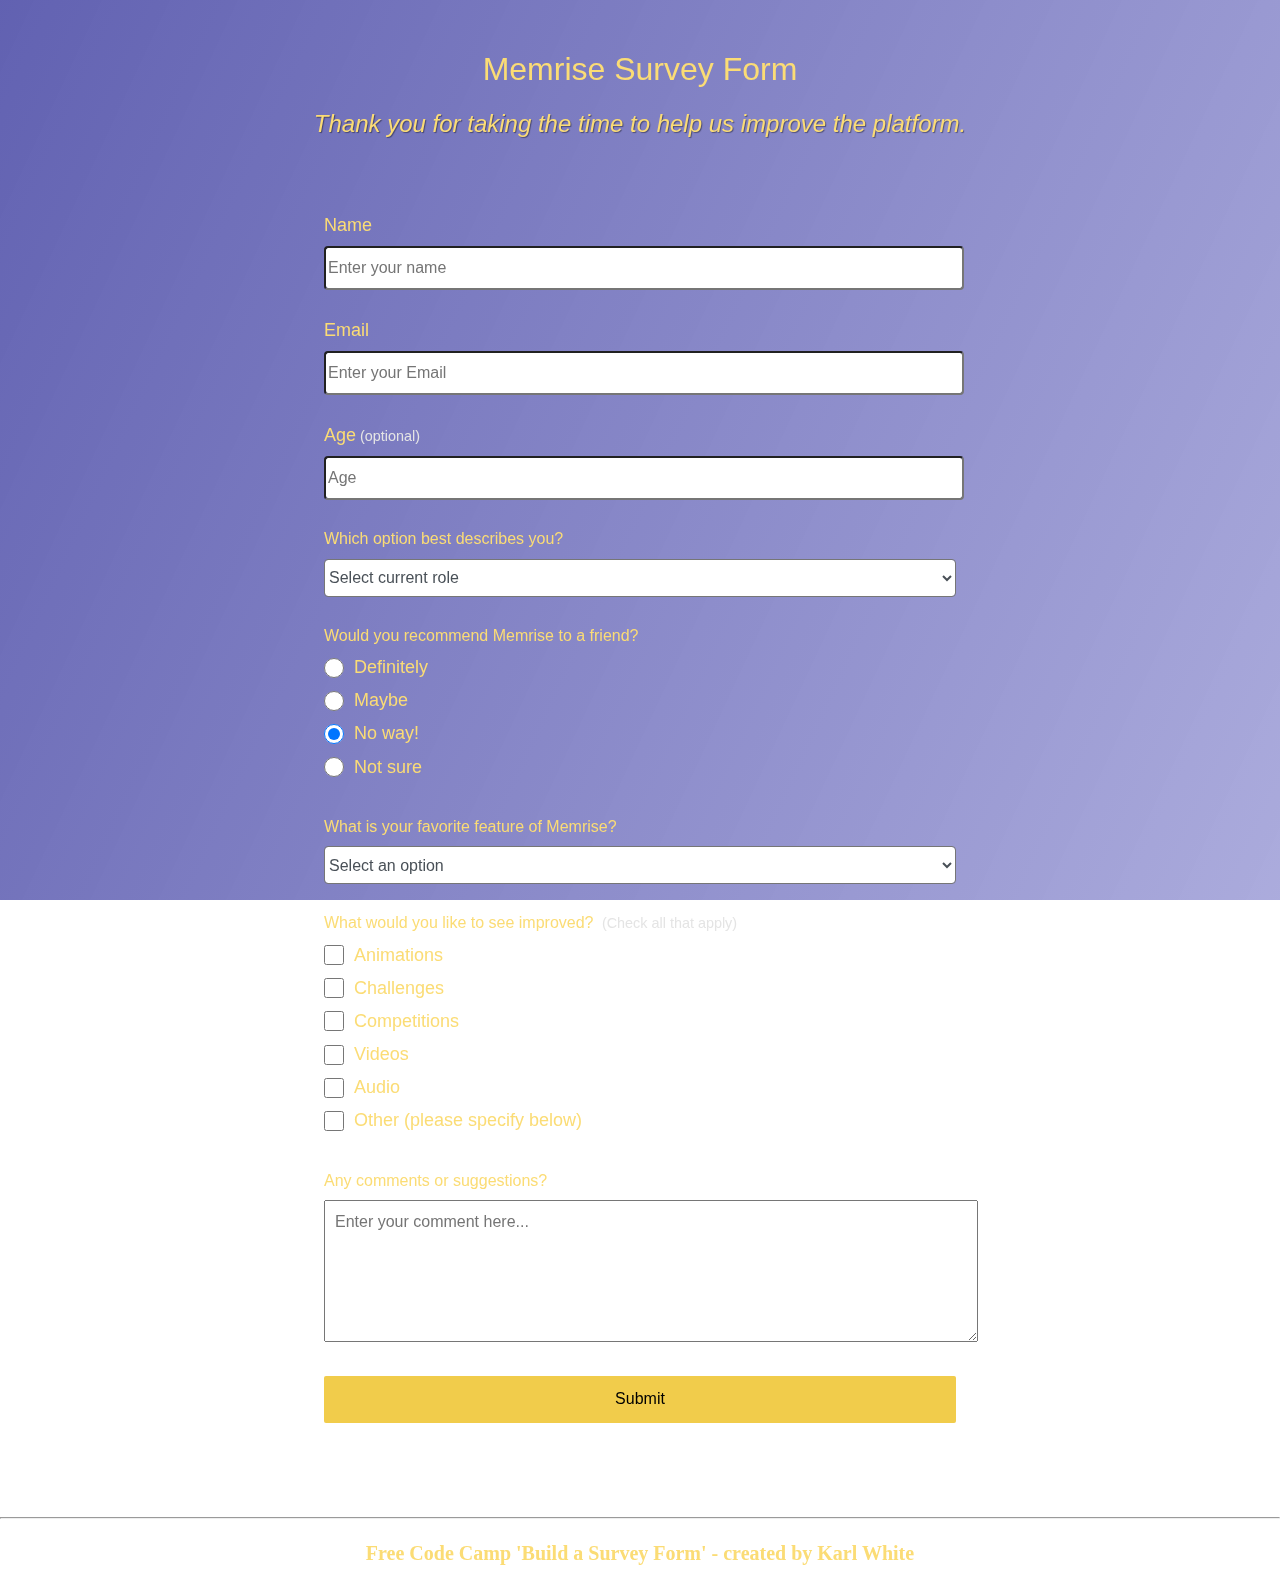
<file: 01 - Responsive Web Design Projects/Build a Survey Form/index.html>
<!DOCTYPE html>
<html lang="en">
<head>
<meta charset="UTF-8">
<link rel="apple-touch-icon" type="image/png" href="https://static.codepen.io/assets/favicon/apple-touch-icon-5ae1a0698dcc2402e9712f7d01ed509a57814f994c660df9f7a952f3060705ee.png" />
<meta name="apple-mobile-web-app-title" content="CodePen">
<link rel="shortcut icon" type="image/x-icon" href="https://static.codepen.io/assets/favicon/favicon-aec34940fbc1a6e787974dcd360f2c6b63348d4b1f4e06c77743096d55480f33.ico" />
<link rel="mask-icon" type="" href="https://static.codepen.io/assets/favicon/logo-pin-8f3771b1072e3c38bd662872f6b673a722f4b3ca2421637d5596661b4e2132cc.svg" color="#111" />
<title>CodePen - Build a Survey Form</title>
<style>
body {
  font-family: 'Poppins', sans-serif;
  font-size: 1rem;
  font-weight: 400;
  line-height: 1.4;
  color: #fbdc75;
  margin: 0;
}

/* mobile friendly alternative to using background-attachment: fixed */
body::before {
  content: '';
  position: fixed;
  top: 0;
  left: 0;
  height: 100%;
  width: 100%;
  z-index: -1;
  background: var(--color-darkblue);
  background-image: linear-gradient(
      115deg,
      rgba(58, 58, 158, 0.8),
      rgba(136, 136, 206, 0.7)
    ),
    url(https://www.english.com/blog/wp-content/uploads/2019/05/GSE-teacher-toolkit.jpg);
  background-size: cover;
  background-repeat: no-repeat;
  background-position: center;
}

.header {
  padding: 0 0.625rem;
  margin-bottom: 1.875rem;
}

p {
  margin-top: 0;
  margin-bottom: 0.5rem;
}

h1 {
  color: rgb(251, 220, 117);
  font-weight: 400;
  line-height: 1.2;
}

h2 {
  font-weight: 400;
  line-height: 1.2;  
}

h3 {
  font-size: 20px;
  font-family: calibri;
  text-align: center;
}

label {
  display: flex;
  align-items: center;
  font-size: 1.125rem;
  margin-bottom: 0.5rem;
}

input,
button,
select,
textarea {
  margin: 0;
  font-family: inherit;
  font-size: inherit;
  line-height: inherit;
}

button {
  border: none;
}

.container {
  width: 100%;
  margin: 3.125rem auto 0 auto;
}

@media (min-width: 576px) {
  .container {
    max-width: 540px;
  }
}

@media (min-width: 768px) {
  .container {
    max-width: 720px;
  }
}

.description {
  font-style: italic;
  font-weight: 200;
  text-shadow: 1px 1px 1px rgba(0, 0, 0, 0.4);
}

.clue {
  margin-left: 0.25rem;
  font-size: 0.9rem;
  color: #e4e4e4;
}

.text-center {
  text-align: center;
}

/* form */

form {
  background: var(--color-darkblue-alpha);
  padding: 2.5rem 0.625rem;
  border-radius: 0.25rem;
}

@media (min-width: 480px) {
  form {
    padding: 2.5rem;
  }
}

.form-group {
  margin: 0 auto 1.25rem auto;
  padding: 0.25rem;
}

.form-control {
  display: block;
  width: 100%;
  height: 2.375rem;
  color: #495057;
  background-color: #fff;
  background-clip: padding-box;
  border-radius: 0.25rem;
  transition: border-color 0.15s ease-in-out, box-shadow 0.15s ease-in-out;
}

.form-control:focus {
  border-color: #80bdff;
  outline: 0;
  box-shadow: 0 0 0 0.2rem rgba(0, 123, 255, 0.25);
}

.input-radio,
.input-checkbox {
  display: inline-block;
  margin-right: 0.625rem;
  min-height: 1.25rem;
  min-width: 1.25rem;
}

.input-textarea {
  min-height: 120px;
  width: 100%;
  padding: 0.625rem;
  resize: vertical;
}

.submit-button {
  display: block;
  width: 100%;
  padding: 0.75rem;
  background: #f1cc4b;
  color: inherit;
  border-radius: 2px;
  cursor: pointer;
  color: #000000;
}
</style>
<script>
  window.console = window.console || function(t) {};
</script>
<script>
  if (document.location.search.match(/type=embed/gi)) {
    window.parent.postMessage("resize", "*");
  }
</script>
</head>
<body translate="no">
<div class="container">
<header class="header">
<h1 id="title" class="text-center">Memrise Survey Form</h1>
<h2 id="description" class="description text-center">
Thank you for taking the time to help us improve the platform.
</h2>
</header>
<form id="survey-form">
<div class="form-group">
<label id="name-label" for="name">Name</label>
<input type="text" name="name" id="name" class="form-control" placeholder="Enter your name" required />
</div>
<div class="form-group">
<label id="email-label" for="email">Email</label>
<input type="email" name="email" id="email" class="form-control" placeholder="Enter your Email" required />
</div>
<div class="form-group">
<label id="number-label" for="number">Age<span class="clue">(optional)</span></label
      >
<input type="number" name="age" id="number" min="10" max="99" class="form-control" placeholder="Age" />
</div>
<div class="form-group">
<p>Which option best describes you?</p>
<select id="dropdown" name="role" class="form-control" required>
<option disabled selected value>Select current role</option>
<option value="student">Student</option>
<option value="job">Full Time Employee</option>
<option value="learner">Full Time Learner</option>
<option value="preferNo">Prefer not to say</option>
<option value="other-(please specify in the comments section)">Other (please specify in the comments section)</option>
</select>
</div>
<div class="form-group">
<p>Would you recommend Memrise to a friend?</p>
<label>
<input name="user-recommend" value="definitely" type="radio" class="input-radio" checked />Definitely</label
      >
<label>
<input name="user-recommend" value="maybe" type="radio" class="input-radio" />Maybe</label
      >
<label>
<input name="user-recommend" value="No way!" type="radio" class="input-radio" checked />No way!</label
      >
<label><input name="user-recommend" value="not-sure" type="radio" class="input-radio" />Not sure</label
      >
</div>
<div class="form-group">
<p>
What is your favorite feature of Memrise?
</p>
<select id="most-like" name="mostLike" class="form-control" required>
<option disabled selected value>Select an option</option>
<option value="challenges">Challenges</option>
<option value="levels of study">Levels of study</option>
<option value="community forum">Community forum</option>
<option value="community blog">Community blog</option>
</select>
</div>
<div class="form-group">
<p>
What would you like to see improved?
<span class="clue">(Check all that apply)</span>
</p>
<label><input name="prefer" value="animations" type="checkbox" class="input-checkbox" />Animations</label
      >
<label><input name="prefer" value="challenges" type="checkbox" class="input-checkbox" />Challenges</label
      >
<label><input name="prefer" value="competitions" type="checkbox" class="input-checkbox" />Competitions</label
      >
<label><input name="prefer" value="videos" type="checkbox" class="input-checkbox" />Videos</label
      >
<label><input name="prefer" value="audio" type="checkbox" class="input-checkbox" />Audio</label
      >
<label><input name="prefer" value="other-(please specify below)" type="checkbox" class="input-checkbox" />Other (please specify below)</label
      >
</div>
<div class="form-group">
<p>Any comments or suggestions?</p>
<textarea id="comments" class="input-textarea" name="comment" placeholder="Enter your comment here..."></textarea>
</div>
<div class="form-group">
<button type="submit" id="submit" class="submit-button">
Submit
</button>
</div>
</form>
</div>
<br><hr>
<h3>Free Code Camp 'Build a Survey Form' - created by Karl White</h3>
</html>
</body>
</html>
</file>
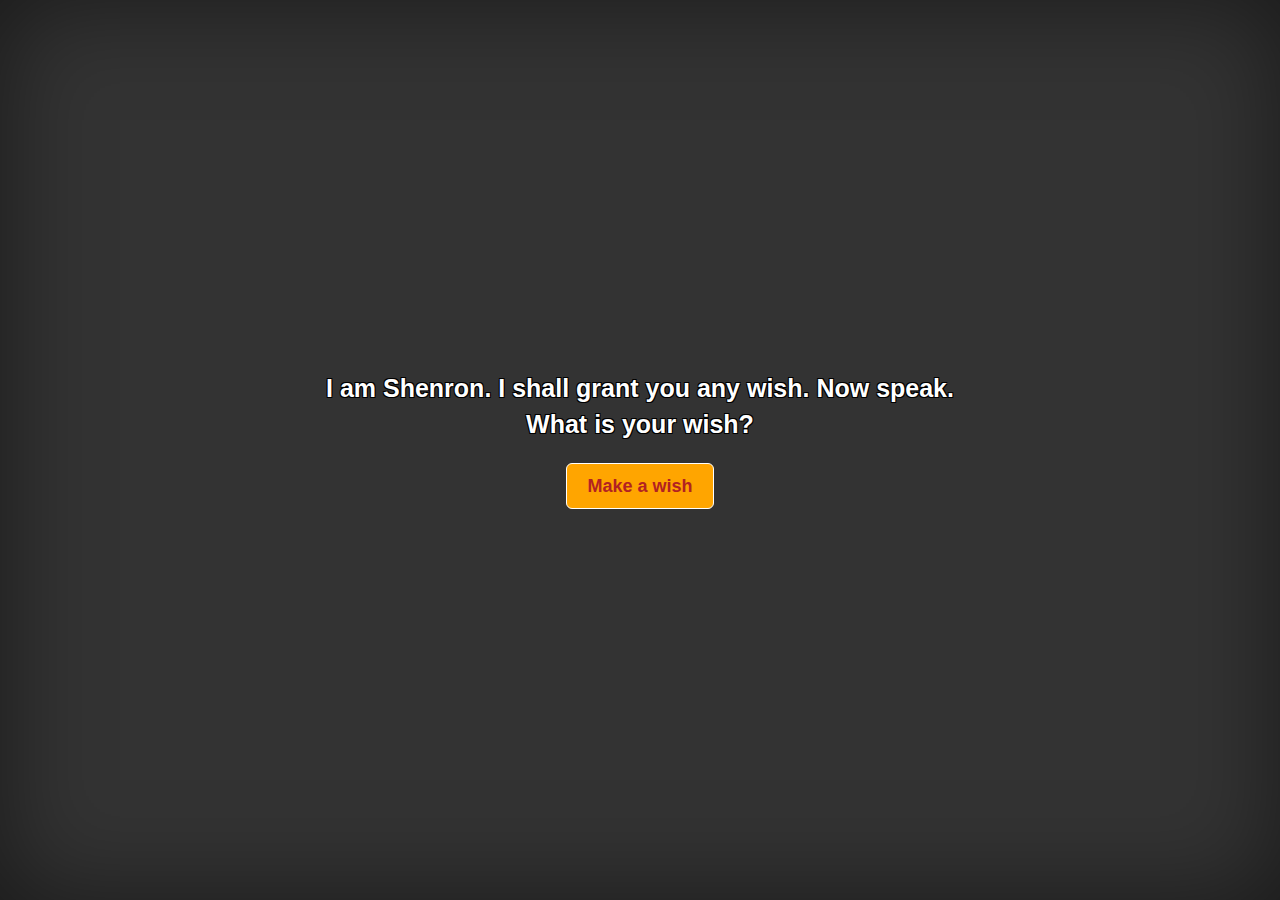
<file: 03 - Front End Libraries/Build a Random Quote Machine/index.html>
<!DOCTYPE html>
<html lang="en">
<head>
<meta charset="UTF-8">
<link rel="apple-touch-icon" type="image/png" href="https://static.codepen.io/assets/favicon/apple-touch-icon-5ae1a0698dcc2402e9712f7d01ed509a57814f994c660df9f7a952f3060705ee.png" />
<meta name="apple-mobile-web-app-title" content="CodePen">
<link rel="shortcut icon" type="image/x-icon" href="https://static.codepen.io/assets/favicon/favicon-aec34940fbc1a6e787974dcd360f2c6b63348d4b1f4e06c77743096d55480f33.ico" />
<link rel="mask-icon" type="" href="https://static.codepen.io/assets/favicon/logo-pin-8f3771b1072e3c38bd662872f6b673a722f4b3ca2421637d5596661b4e2132cc.svg" color="#111" />
<title>CodePen - Random Quote Machine</title>
<style>
a,
a:focus,
a:hover {
  text-decoration: none;
  color: #fff;
}

.btn,
.btn:hover,
.btn:focus,
.btn:active:focus,
.btn.active:focus {
  color: #333;
  background-color: #fff;
  border: 1px solid #fff;
  text-shadow: none;
  outline: none;
}

.quote {
  font-size: 30px;
  font-weight: 600;
}

html,
body {
  height: 100%;
  background-image: url("https://gamespot1.cbsistatic.com/uploads/original/1579/15792183/3342806-vlcsnap-2018-01-19-10h19m37s061.png");
  background-size: cover;
}

.site-wrapper {
  display: table;
  width: 100%;
  height: 100%; /* For at least Firefox */
  min-height: 100%;
  -webkit-box-shadow: inset 0 0 100px rgba(0,0,0,.5);
          box-shadow: inset 0 0 100px rgba(0,0,0,.5);
}

.site-wrapper-inner {
  display: table-cell;
  vertical-align: top;
}

.cover-container {
  margin-right: auto;
  margin-left: auto;
}

.inner {
  padding: 30px;
}

.cover {
  padding: 0 20px;
}
.cover .btn-lg {
  padding: 10px 20px;
  font-weight: bold;
}

@media (min-width: 768px) {
  .site-wrapper-inner {
    vertical-align: middle;
  }
  .cover-container {
    width: 100%;
  }
}

@media (min-width: 992px) {
  .cover-container {
    width: 700px;
  }
}
</style>
<script>
  window.console = window.console || function(t) {};
</script>
<script>
  if (document.location.search.match(/type=embed/gi)) {
    window.parent.postMessage("resize", "*");
  }
</script>
</head>
<body translate="no">
<html>
<html lang="en">
<head>
<meta charset="UTF-8">
<link rel="apple-touch-icon" type="image/png" href="https://static.codepen.io/assets/favicon/apple-touch-icon-5ae1a0698dcc2402e9712f7d01ed509a57814f994c660df9f7a952f3060705ee.png" />
<meta name="apple-mobile-web-app-title" content="CodePen">
<link rel="shortcut icon" type="image/x-icon" href="https://static.codepen.io/assets/favicon/favicon-aec34940fbc1a6e787974dcd360f2c6b63348d4b1f4e06c77743096d55480f33.ico" />
<link rel="mask-icon" type="" href="https://static.codepen.io/assets/favicon/logo-pin-8f3771b1072e3c38bd662872f6b673a722f4b3ca2421637d5596661b4e2132cc.svg" color="#111" />
<title>Free Code Camp Project 'Random Quote Machine'</title>
<link rel='stylesheet' href='https://maxcdn.bootstrapcdn.com/bootstrap/3.3.5/css/bootstrap.min.css'>
<style>
a,
a:focus,
a:hover {
  text-decoration: none;
  color: #fff;
}

.btn,
.btn:hover,
.btn:focus,
.btn:active:focus,
.btn.active:focus {
  color: firebrick;
  background-color: orange;
  border: 1px solid #fff;
  text-shadow: none;
  outline: none; 
}

.quote {
  color: white;
  font-size: 25px;
  font-weight: 600;
    text-shadow:
    -1px -1px 0 #000,
    1px -1px 0 #000,
    -1px 1px 0 #000,
    1px 1px 0 #000;  
}

html,
body {
  height: 100%;
  background-image: url("https://gamespot1.cbsistatic.com/uploads/original/1579/15792183/3342806-vlcsnap-2018-01-19-10h19m37s061.png");
  background-size: cover;
  background-color: #333;
}

body {
  color: #fff;
  text-align: center;
  text-shadow:     
    -1px -1px 0 #000,
    1px -1px 0 #000,
    -1px 1px 0 #000,
    1px 1px 0 #000;  

.site-wrapper {
  display: table;
  width: 100%;
  height: 100%; /* For at least Firefox */
  min-height: 100%;
  -webkit-box-shadow: inset 0 0 100px rgba(0,0,0,.5);
          box-shadow: inset 0 0 100px rgba(0,0,0,.5);
}

</style>
<script>
  window.console = window.console || function(t) {};
</script>
<script>
  if (document.location.search.match(/type=embed/gi)) {
    window.parent.postMessage("resize", "*");
  }
</script>
</head>
<body translate="no">
<div class="site-wrapper">
<div class="site-wrapper-inner">
<div class="cover-container">
<div class="inner cover">
<p class="cover-heading quote">I am Shenron. I shall grant you any wish. Now speak. What is your wish?</p>
<p class="lead character"></p>
<p class="lead">
<button class="btn btn-lg btn-default btn-make-a-wish">Make a wish</button><a class="twitter">
<button class="btn btn-lg btn-default btn-tweet">Tweet</button></a>
</p>
</div>
</div>
</div>
</div>
<script src="https://static.codepen.io/assets/common/stopExecutionOnTimeout-157cd5b220a5c80d4ff8e0e70ac069bffd87a61252088146915e8726e5d9f147.js"></script>
<script src='https://ajax.googleapis.com/ajax/libs/jquery/1.11.3/jquery.min.js'></script>
<script src='https://maxcdn.bootstrapcdn.com/bootstrap/3.3.5/js/bootstrap.min.js'></script>
<script id="rendered-js">

  (function () {
  var generateQuote, quotes, said, speaker;

  speaker = '';
  said = '';
  quotes = [
    
      {
    quote: "I want the world's greatest ice cream!",
    character: "Chibi Mai" },
    
      {
    quote: "One-Million Zeni!",
    character: "Chibi Shu" },
    
      {
    quote: "Revive Krillin!...wait, on second thought.",
    character: "Said everyone, ever" },
    
      {
    quote: "I want a pair of women's underwear!",
    character: "Oolong" },
    
      {
    quote: "Kakarot!!!",
    character: "Broly" },
    
          {
    quote: "Chocolate!!!",
    character: "Majin Buu" },
    
      {
    quote: "Give me ALL of Earth's finest cuisines. NOW!",
    character: "Lord Beerus" },
    
      {
    quote: "A better future.",
    character: "Future Trunks" },
    
  {
    quote: "Restore my youth!",
    character: "King Piccolo" },

      {
    quote: "A pretty lady.",
    character: "Master Roshi" },
    
          {
    quote: "Eliminate every last Saiyan monkey!",
    character: "Frieza" },
    
      {
    quote: "Revive everyone killed by Freiza and his army.",
    character: "Dende" },
    
      {
    quote: "Remove the explosive devices from Android 17 and 18's bodies.",
    character: "Krillin" },
    
      {
    quote: "Restore Earth and all of it's living inhabitants.",
    character: "Vegeta" },
    
          {
    quote: "Tell me how to become a Super Saiyan God.",
    character: "Goku" },
    
      {
    quote: "Switch my body with that of Son Goku!",
    character: "Alternate Zamasu" },
    
      {
    quote: "Make me immortal!",
    character: "Future Zamasu" },
    
      {
    quote: "Bring back all the universes that were eliminated.",
    character: "Android 17"}];




generateQuote = function () {
    var randomQuote;
    randomQuote = quotes[Math.floor(Math.random() * quotes.length)];
    if (randomQuote.quote.length + randomQuote.character.length > 97) {
      return generateQuote();
    } else {
      $('.quote').text(randomQuote.quote);
      $('.character').text(randomQuote.character);
      said = randomQuote.quote.split(' ').join('%20');
      return speaker = randomQuote.character.split(' ').join('%20');
    }
  };

  $(document).ready(function () {
    $('.btn-tweet').hide();
    return $('.btn-make-a-wish').on('click', function () {
      generateQuote();
      $('.twitter').attr('href', 'https://twitter.com/intent/tweet?text=' + speaker + '%20said,%20"' + said + '"%20%23DBZ%20https://raw.githubusercontent.com/karlwhite247/freeCodeCamp-projects/master/03%20-%20Front%20End%20Libraries/Build%20a%20Random%20Quote%20Machine/images/Build%20a%20Random%20Quote%20Machine.png').attr('target', '_blank');
      return $('.btn-tweet').show();
    });
  });

}).call(this);


//# sourceURL=coffeescript
//# sourceURL=pen.js
    </script>
</body>
</html>
<script src="https://static.codepen.io/assets/common/stopExecutionOnTimeout-157cd5b220a5c80d4ff8e0e70ac069bffd87a61252088146915e8726e5d9f147.js"></script>
<script id="rendered-js">
var generateQuote, quotes, said, speaker;

  speaker = '';

  said = '';

  quotes = [
  {quote: "I want the world's greatest ice cream!", character: "Chibi Mai"}  
  
{quote: "One-Million Zeni!", character: "Chibi Shu"}

{quote: "Revive Krillin!...wait, on second thought.", character: "Said everyone, ever"}

{quote: "Kakarot!!!", character: "Broly"}

{quote: "Chocolate!!!", character: "Majin Buu"}

{quote: "Give me ALL of Earth's finest cuisines. NOW!", character: "Lord Beerus"}

{quote: "A better future.", character: "Future Trunks"}

{quote: "Restore my youth!", character: "King Piccolo"}
  
{quote: "A pretty lady.", character: "Master Roshi"}

{quote: "Eliminate every last Saiyan monkey!", character: "Frieza"}

{quote: "Revive everyone killed by Freiza and his army.", character: "Dende"}

{quote: "Remove the explosive devices from Android 17 and 18's bodies.", character: "Krillin"}

{quote: "Restore Earth and all of it's living inhabitants.", character: "Vegeta"}

{quote: "Tell me how to become a Super Saiyan God.", character: "Goku"}

{quote: "Switch my body with that of Son Goku!", character: "Alternate Zamasu" },
  
{quote: "Make me immortal!", character: "Future Zamasu"}

{quote: "Bring back all the universes that were eliminated.", character: "Android 17" }];


generateQuote = ->
	randomQuote = quotes[Math.floor(Math.random() * quotes.length)]
	if randomQuote.quote.length + randomQuote.character.length > 97
		generateQuote()
	else
		$('.quote').text randomQuote.quote
		$('.character').text randomQuote.character
		said = randomQuote.quote.split(' ').join('%20')
		speaker = randomQuote.character.split(' ').join('%20')

$(document).ready ->
	$('.btn-tweet').hide()
	$('.btn-make-a-wish').on('click', ->
		generateQuote()
		$('.twitter').attr('href', 'https://twitter.com/intent/tweet?text=' + speaker + '%20said,%20"' + said + '"%20%23DBZ%20https://raw.githubusercontent.com/karlwhite247/freeCodeCamp-projects/master/03%20-%20Front%20End%20Libraries/Build%20a%20Random%20Quote%20Machine/images/Build%20a%20Random%20Quote%20Machine.png').attr('target', '_blank')
		$('.btn-tweet').show()
	)
//# sourceURL=pen.js
    </script>
</body>
</html>
</file>
